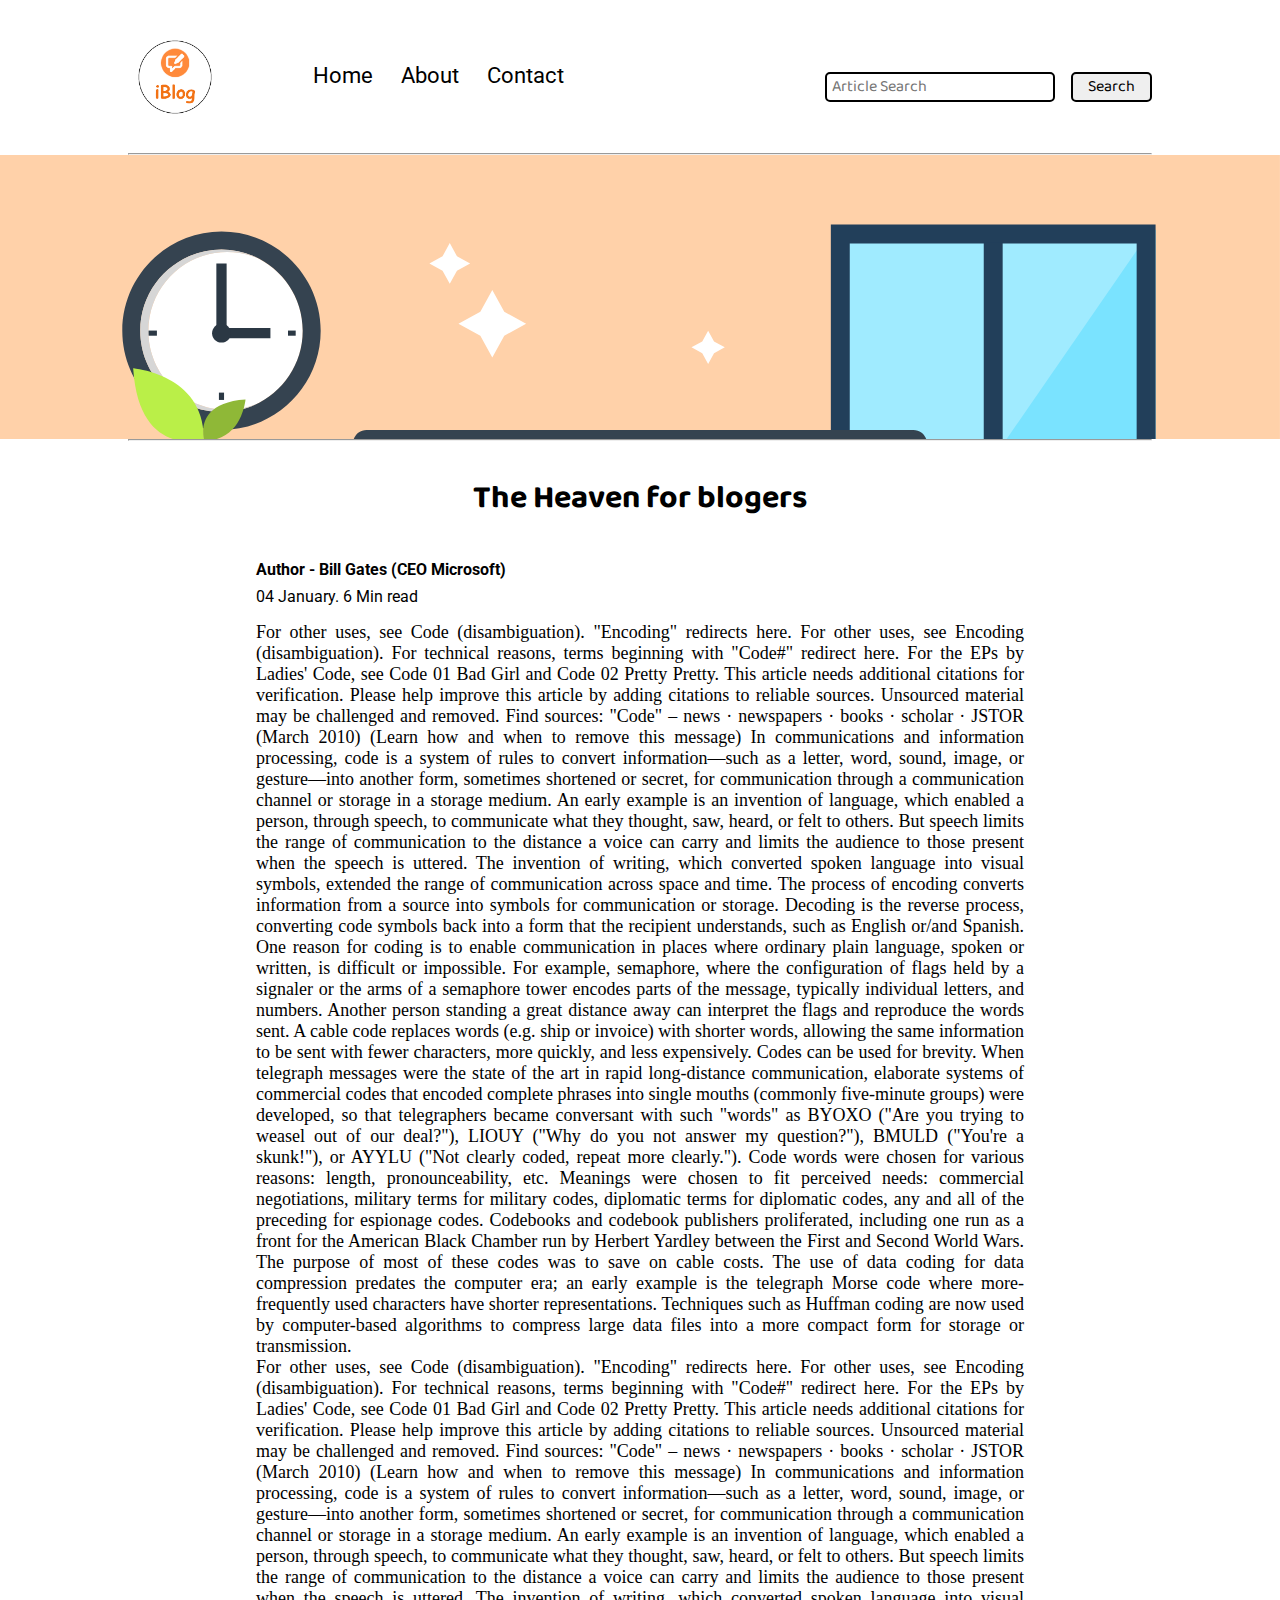
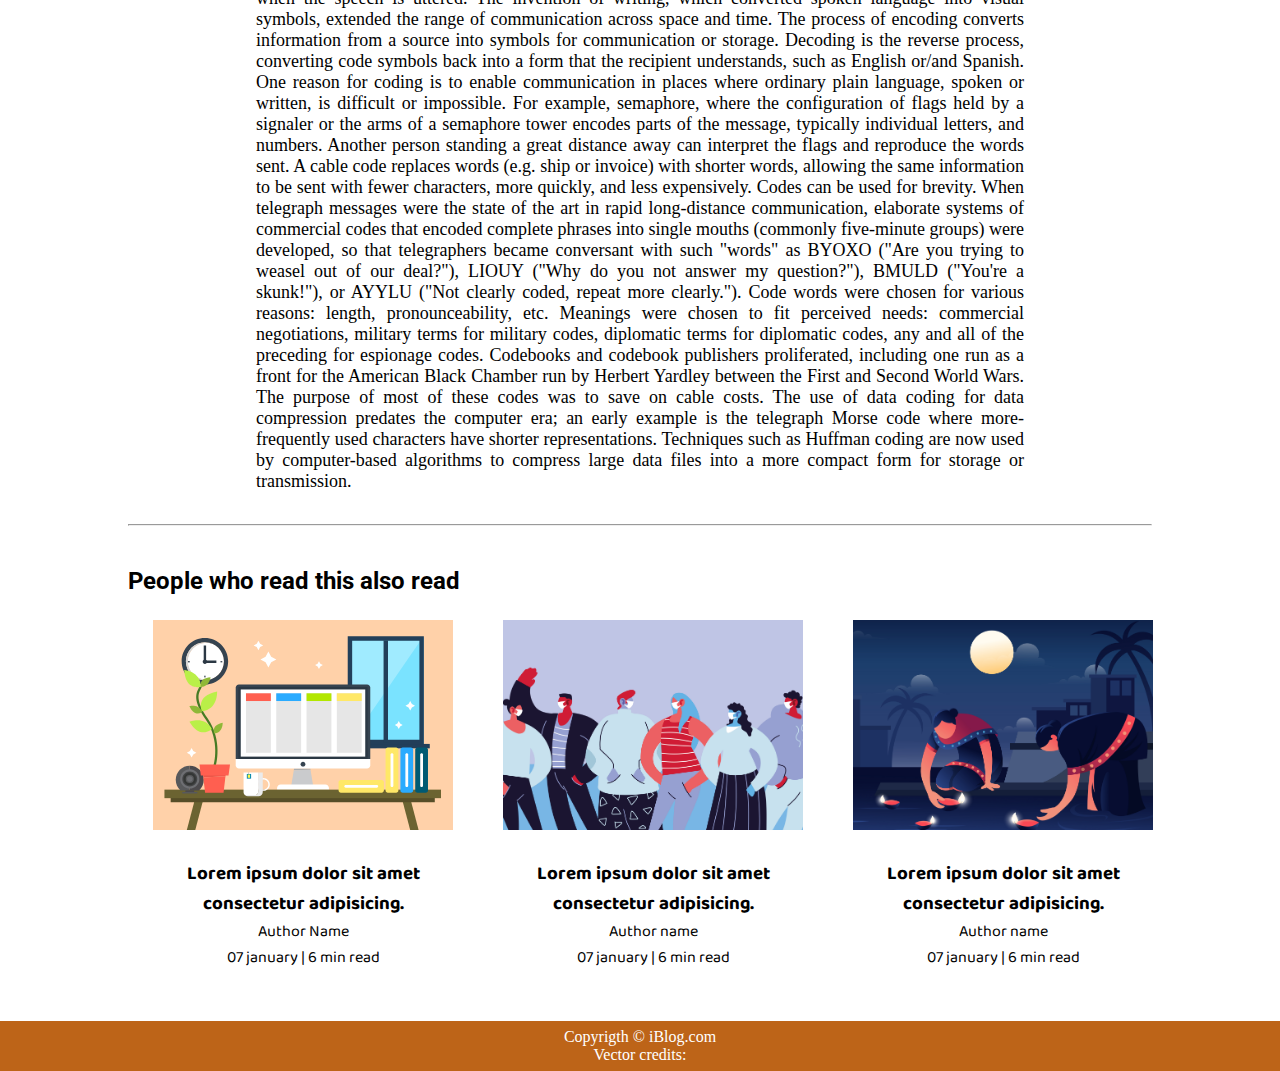
<file: blogpost.html>
<!DOCTYPE html>
<html lang="en">

<head>
    <meta charset="UTF-8">
    <meta name="viewport" content="width=device-width, initial-scale=1.0">
    <title>iBlog - Heaven for bloggers</title>
    <link rel="stylesheet" href="./css/utils.css">
    <link rel="stylesheet" href="./css/style.css">
    <link rel="stylesheet" href="./css/blogpost.css">
    <link rel="stylesheet" href="./css/mobile.css">

    <link rel="stylesheet" href="https://cdnjs.cloudflare.com/ajax/libs/font-awesome/6.5.2/css/all.min.css" integrity="sha512-SnH5WK+bZxgPHs44uWIX+LLJAJ9/2PkPKZ5QiAj6Ta86w+fsb2TkcmfRyVX3pBnMFcV7oQPJkl9QevSCWr3W6A==" crossorigin="anonymous" referrerpolicy="no-referrer" />
</head>

<body>
    <nav class="navigation max-width-1 m-auto">
        <div class="nav-left">
            <a href=".\index.html"><span><img src="./img/logo.png" style="width: 94px;" alt="logo"></span></a>
            <ul>
                <li><a href="index.html">Home</a></li>
                <li><a href="">About</a></li>
                <li><a href="contact.html">Contact</a></li>
            </ul>
        </div>
        <div class="nav-rigth">
            <form action="search.html">
                <input type="text" placeholder="Article Search" name="query" class="form-input">
                <button class="btn">Search</button>
            </form>
        </div>
    </nav>
    <div class="max-width-1 m-auto">
        <hr>
    </div>
    <div class="post-img">
        <img src="img/11.svg" alt="post">
    </div>
    <div class="max-width-1 m-auto">
        <hr>
    </div>

    <div class="m-auto blog-post-content max-width-2 my-2">
        <h1 class="font1">The Heaven for blogers</h1>
        <div class="blogpost-meta">
            <div class="author-info font2">
                <div><b>Author - Bill Gates (CEO Microsoft)</b></div>
                <div>04 January. 6 Min read</div>
            </div>
            <div class="social-media">
                <i class="fa-brands fa-facebook"></i>
                <i class="fa-brands fa-linkedin"></i>
                <i class="fa-brands fa-twitter"></i>
                <i class="fa-regular fa-bookmark"></i>
            </div>
        </div>
        <p>For other uses, see Code (disambiguation). "Encoding" redirects here. For other uses, see
            Encoding (disambiguation).
            For technical reasons, terms beginning with "Code#" redirect here. For the EPs by Ladies' Code, see Code 01
            Bad Girl and Code 02 Pretty Pretty.

            This article needs additional citations for verification. Please help improve this article by adding
            citations to reliable sources. Unsourced material may be challenged and removed.
            Find sources: "Code" – news · newspapers · books · scholar · JSTOR (March 2010) (Learn how and when to
            remove this message)
            In communications and information processing, code is a system of rules to convert information—such as a
            letter, word, sound, image, or gesture—into another form, sometimes shortened or secret, for communication
            through a communication channel or storage in a storage medium. An early example is an invention of
            language, which enabled a person, through speech, to communicate what they thought, saw, heard, or felt to
            others. But speech limits the range of communication to the distance a voice can carry and limits the
            audience to those present when the speech is uttered. The invention of writing, which converted spoken
            language into visual symbols, extended the range of communication across space and time.

            The process of encoding converts information from a source into symbols for communication or storage.
            Decoding is the reverse process, converting code symbols back into a form that the recipient understands,
            such as English or/and Spanish.

            One reason for coding is to enable communication in places where ordinary plain language, spoken or written,
            is difficult or impossible. For example, semaphore, where the configuration of flags held by a signaler or
            the arms of a semaphore tower encodes parts of the message, typically individual letters, and numbers.
            Another person standing a great distance away can interpret the flags and reproduce the words sent.
            A cable code replaces words (e.g. ship or invoice) with shorter words, allowing the same information to be
            sent with fewer characters, more quickly, and less expensively.

            Codes can be used for brevity. When telegraph messages were the state of the art in rapid long-distance
            communication, elaborate systems of commercial codes that encoded complete phrases into single mouths
            (commonly five-minute groups) were developed, so that telegraphers became conversant with such "words" as
            BYOXO ("Are you trying to weasel out of our deal?"), LIOUY ("Why do you not answer my question?"), BMULD
            ("You're a skunk!"), or AYYLU ("Not clearly coded, repeat more clearly."). Code words were chosen for
            various reasons: length, pronounceability, etc. Meanings were chosen to fit perceived needs: commercial
            negotiations, military terms for military codes, diplomatic terms for diplomatic codes, any and all of the
            preceding for espionage codes. Codebooks and codebook publishers proliferated, including one run as a front
            for the American Black Chamber run by Herbert Yardley between the First and Second World Wars. The purpose
            of most of these codes was to save on cable costs. The use of data coding for data compression predates the
            computer era; an early example is the telegraph Morse code where more-frequently used characters have
            shorter representations. Techniques such as Huffman coding are now used by computer-based algorithms to
            compress large data files into a more compact form for storage or transmission.
        </p>
        <p>For other uses, see Code (disambiguation). "Encoding" redirects here. For other uses, see
            Encoding (disambiguation).
            For technical reasons, terms beginning with "Code#" redirect here. For the EPs by Ladies' Code, see Code 01
            Bad Girl and Code 02 Pretty Pretty.

            This article needs additional citations for verification. Please help improve this article by adding
            citations to reliable sources. Unsourced material may be challenged and removed.
            Find sources: "Code" – news · newspapers · books · scholar · JSTOR (March 2010) (Learn how and when to
            remove this message)
            In communications and information processing, code is a system of rules to convert information—such as a
            letter, word, sound, image, or gesture—into another form, sometimes shortened or secret, for communication
            through a communication channel or storage in a storage medium. An early example is an invention of
            language, which enabled a person, through speech, to communicate what they thought, saw, heard, or felt to
            others. But speech limits the range of communication to the distance a voice can carry and limits the
            audience to those present when the speech is uttered. The invention of writing, which converted spoken
            language into visual symbols, extended the range of communication across space and time.

            The process of encoding converts information from a source into symbols for communication or storage.
            Decoding is the reverse process, converting code symbols back into a form that the recipient understands,
            such as English or/and Spanish.

            One reason for coding is to enable communication in places where ordinary plain language, spoken or written,
            is difficult or impossible. For example, semaphore, where the configuration of flags held by a signaler or
            the arms of a semaphore tower encodes parts of the message, typically individual letters, and numbers.
            Another person standing a great distance away can interpret the flags and reproduce the words sent.
            A cable code replaces words (e.g. ship or invoice) with shorter words, allowing the same information to be
            sent with fewer characters, more quickly, and less expensively.

            Codes can be used for brevity. When telegraph messages were the state of the art in rapid long-distance
            communication, elaborate systems of commercial codes that encoded complete phrases into single mouths
            (commonly five-minute groups) were developed, so that telegraphers became conversant with such "words" as
            BYOXO ("Are you trying to weasel out of our deal?"), LIOUY ("Why do you not answer my question?"), BMULD
            ("You're a skunk!"), or AYYLU ("Not clearly coded, repeat more clearly."). Code words were chosen for
            various reasons: length, pronounceability, etc. Meanings were chosen to fit perceived needs: commercial
            negotiations, military terms for military codes, diplomatic terms for diplomatic codes, any and all of the
            preceding for espionage codes. Codebooks and codebook publishers proliferated, including one run as a front
            for the American Black Chamber run by Herbert Yardley between the First and Second World Wars. The purpose
            of most of these codes was to save on cable costs. The use of data coding for data compression predates the
            computer era; an early example is the telegraph Morse code where more-frequently used characters have
            shorter representations. Techniques such as Huffman coding are now used by computer-based algorithms to
            compress large data files into a more compact form for storage or transmission.</p>
    </div>

    <div class="max-width-1 m-auto">
        <hr>
    </div>

    <div class="home-articles max-width-1 m-auto font2">
        <h2>People who read this also read</h2>
        <div class="row">
            <div class="home-article more-post">
                <div class="home-article-img">
                    <img src="./img/11.svg" alt="">
                </div>
                <div class="home-article-content font1 center">
                    <a href="blogpost.html">
                        <h3>Lorem ipsum dolor sit amet consectetur adipisicing.</h3>
                    </a>
                    <div>Author Name</div>
                    <span>07 january | 6 min read</span>
                </div>
            </div>
            <div class="home-article more-post">
                <div class="home-article-img">
                    <img src="./img/2.png" alt="">
                </div>
                <div class="home-article-content font1 center">
                    <a href="blogpost.html">
                        <h3>Lorem ipsum dolor sit amet consectetur adipisicing.</h3>
                    </a>
                    <div>Author name</div>
                    <span>07 january | 6 min read</span>
                </div>
            </div>
            <div class="home-article more-post">
                <div class="home-article-img">
                    <img src="./img/3.png" alt="">
                </div>
                <div class="home-article-content font1 center">
                    <a href="blogpost.html">
                        <h3>Lorem ipsum dolor sit amet consectetur adipisicing.</h3>
                    </a>
                    <div>Author name</div>
                    <span>07 january | 6 min read</span>
                </div>
            </div>
        </div>
    </div>

    <div class="footer">
        <p>Copyrigth &copy; iBlog.com</p>
        <a href="https://www.vecteezy.com/free-vector/typewriter">Vector credits:</a>
    </div>
</body>

</html>
</file>
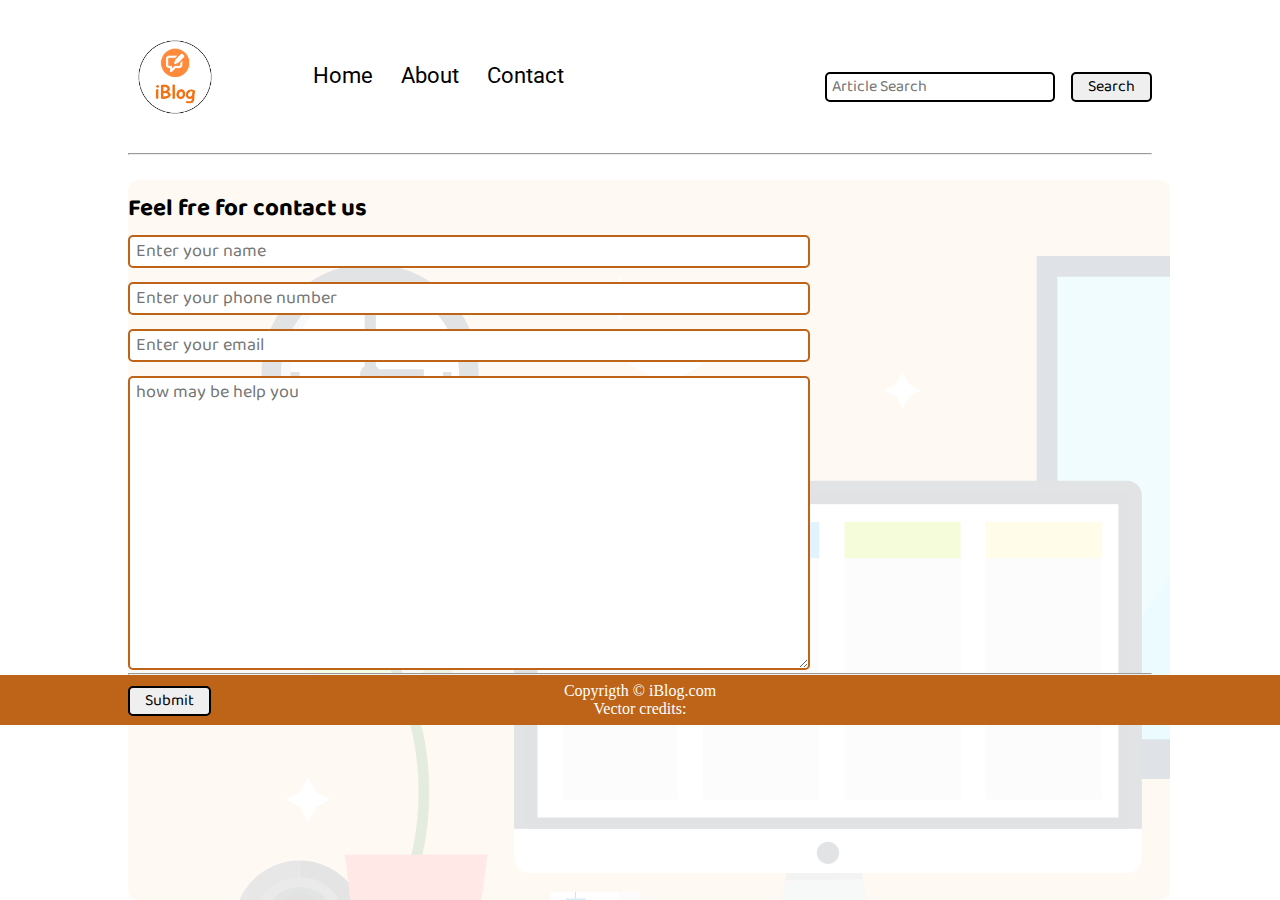
<file: contact.html>
<!DOCTYPE html>
<html lang="en">

<head>
    <meta charset="UTF-8">
    <meta name="viewport" content="width=device-width, initial-scale=1.0">
    <title>iBlog - Heaven for bloggers</title>
    <link rel="stylesheet" href="./css/utils.css">
    <link rel="stylesheet" href="./css/style.css">
    <link rel="stylesheet" href="./css/contact.css">
    <link rel="stylesheet" href="./css/mobile.css">
</head>

<body>
    <nav class="navigation max-width-1 m-auto">
        <div class="nav-left">
            <a href=".\index.html"><span><img src="./img/logo.png" style="width: 94px;" alt="logo"></span></a>
            <ul>
                <li><a href="index.html">Home</a></li>
                <li><a href="">About</a></li>
                <li><a href="contact.html">Contact</a></li>
            </ul>
        </div>
        <div class="nav-rigth">
            <form action="search.html">
                <input type="text" placeholder="Article Search" name="query" class="form-input">
                <button class="btn">Search</button>
            </form>
        </div>
    </nav>
    <div class="max-width-1 m-auto">
        <hr>
    </div>
    <div class="contact-content font1 m-auto max-width-1">
        <div class="max-width-1 mx-1">
            <h2>Feel fre for contact us</h2>
            <div class="contact-form">
                <div class="form-box ">
                    <input type="text" placeholder="Enter your name">
                </div>
                <div class="form-box ">
                    <input type="number" placeholder="Enter your phone number">
                </div>
                <div class="form-box">
                    <input type="email" placeholder="Enter your email">
                </div>
                <div class="form-box">
                    <textarea name="" id="" placeholder="how may be help you" rows="10" cols="30"></textarea>
                </div>
                <div class="form-box">
                    <button class="btn">Submit</button>
                </div>
            </div>
        </div>
    </div>
    <div class="max-width-1 m-auto">
        <hr>
    </div>
    <div class="footer">
        <p>Copyrigth &copy; iBlog.com</p>
        <a href="https://www.vecteezy.com/free-vector/typewriter">Vector credits:</a>
    </div>
</body>

</html>
</file>
<file: css/utils.css>
@import url('https://fonts.googleapis.com/css2?family=Baloo+Bhai+2:wght@500&display=swap');
@import url('https://fonts.googleapis.com/css2?family=Roboto&display=swap');

:root {
    --main-bg-color: #bd6418;;
    --font1: "Baloo Bhai 2", sans-serif;
    --font2: "Roboto", sans-serif;
}

.font1 {
    font-family: var(--font1);
}

.font2 {
    font-family: var(--font2);
}

.max-width-1 {
    max-width: 80vw;
}

.max-width-2 {
    max-width: 60vw;
}

.m-auto {
    margin: auto;
}

.my-2 {
    margin-top: 32px;
    margin-bottom: 32px;
}

.mx-1{
    margin-left: px;
    margin-right: 23px;
}

.center{
    text-align: center;
}

.btn {
    padding: 0px 15px;
    border: 2px solid black;
    border-radius: 5px;
    font-family: var(--font1);
    font-size: 16px;
    cursor: pointer;
    transition: all 0.3s ease-in-out;
}

.form-input {
    padding: 0px 5px;
    font-size: 16px;
    border: 2px solid black;
    border-radius: 5px;
    margin: 0 13px;
    font-family: var(--font1);
}

.btn:hover {
    color: white;
    background-color: var(--main-bg-color);
}

.form-box input,textarea{
    width: 52vw;
    padding: 0 6px;
    margin: 7px 0;
    font-size: 18px;
    font-family: var(--font1);
    border: 2px solid #bd6418;
    border-radius: 5px;
}
</file>
<file: css/style.css>
* {
    margin: 0;
    padding: 0;
}

.navigation {
    display: flex;
    justify-content: space-between;
    align-items: center;
    /* background-color: brown; */
    font-family: var(--font1);
    position: sticky;
    top: 0;
    background-color: white;
    margin-top: 20px;
    z-index: 10;
    padding: 10px;
}

.nav-left {
    display: flex;
}

.nav-left span {
    font-size: 35px;
}

.nav-left ul {
    display: flex;
    margin: 0 77px;
    font-variant: 18px;
    font-size: 22px;
    align-items: center;
    padding-bottom: 23px;
}

.nav-left ul li {
    list-style: none;
    margin: 0 14px;
    font-family: var(--font2);
}

.nav-left ul li a {
    text-decoration: none;
    color: black;
}

.nav-left ul li a:hover {
    color: var(--main-bg-color);
    font-weight: bolder;
}

.nav-rigth {
    display: flex;
}

.content {
    display: flex;
    height: 60vh;
    padding: 9px;
    position: relative;
    margin-top: 25px;
    margin-bottom: 25px;
}

.content::after {
    background-image: url("../img/11.svg");
    content: "";
    position: absolute;
    width: 100%;
    height: inherit;
    opacity: 0.15;
    border-radius: 10px;
}

.content-left {
    font-family: var(--font1);
    display: flex;
    justify-content: center;
    flex-direction: column;
    padding: 50px;
    z-index: 1;
}

.content-right {
    display: flex;
    align-items: center;
    justify-content: center;
}

.content-right img {
    height: 355px;
    border: 2px solid black;
    border-radius: 200px;
}

.home-articles {
    margin-top: 23px;
    padding-top: 18px;
    position: relative;
}

.year-box{
    position: absolute;
    height: 155px;
    width: 134px;
    right: 20px;
    top: 100px;
}

.year-box div{
    margin:12px 0;
    font-size: 18px;
}
.home-article {
    display: flex;
    margin: 25px;
}

.home-article-img img {
    width: 300px;
}

.home-article-content {
    align-self: center;
    padding: 25px;
}

.home-article-content a{
    text-decoration: none;
    color: black;
}

.footer {
    height: 50px;
    display: flex;
    align-items: center;
    justify-content: center;
    color: white;
    background-color: var(--main-bg-color);
    flex-direction: column;
}

.footer a {
    color: white;
    text-decoration: none;
}
</file>
<file: css/blogpost.css>
.post-img{
    height: 284px;
    overflow: hidden;
}

.post-img img{
    width: 100%;
}

.blog-post-content{

}

.blog-post-content h1{
    text-align: center;
    margin-bottom: 20px;
}

.blog-post-content p{
    font-size: 18px;
    text-align: justify;
}

.row{
    display: flex;
}

.more-post{
    flex-direction: column;
    align-items: center;
}

.blogpost-meta{
    display: flex;
    justify-content: space-between;
}

.author-info div{
    padding: 4px 0px;
}

.author-info{
    margin: 12px 0;
}

.social-media{
    padding-right: 53px;
    align-self: center;
    cursor: pointer;
}
</file>
<file: css/mobile.css>
@media (max-width : 1050px) {
    .navigation {
        flex-direction: column;
        margin-bottom: 23px;
    }

    .nav-left {
        flex-direction: column;
        padding: 0;
        text-align: center;
    }

    .content {
        flex-direction: column;
        height: 1000px;
    }

    .contact-content{
        height: 500px;
    }
    .content-right {
        display: none;
    }

    .home-article {
        flex-direction: column;
    }

    .home-article-img {
        text-align: center;
    }

    .year-box {
        top: 25px;
        left: 60vw;
        font-size: 11px;
        display: flex;
    }

    .year-box div {
        padding: 0 3px;
        margin: 0;
    }

    .home-article img {
        width: 70vw;
    }

    .form-input {
        width: 50%;
    }

    .form-box input,
    textarea {
        width: 66vw;
    }

    .row {
        flex-direction: column;
    }

    .social {
        padding: 0;
    }

    .post-img {
        height: auto;
    }

    .adjust-year {
        position: static;
        height: auto;
        padding: 12px 0px;
        display: flex;
        justify-content: flex-end;
        width: 100%;
    }
}
</file>
<file: css/contact.css>
.contact-content {
    height: 450px;
    padding: 9px;
    position: relative;
    margin-top: 25px;
    margin-bottom: 25px;
}

.contact-content::after {
    background-image: url("../img/11.svg");
    content: "";
    position: absolute;
    top: 0;
    width: 100%;
    height: 80vh;
    opacity: 0.15;
    border-radius: 10px;
    z-index: -1;
}

.contact-form{

}
</file>
